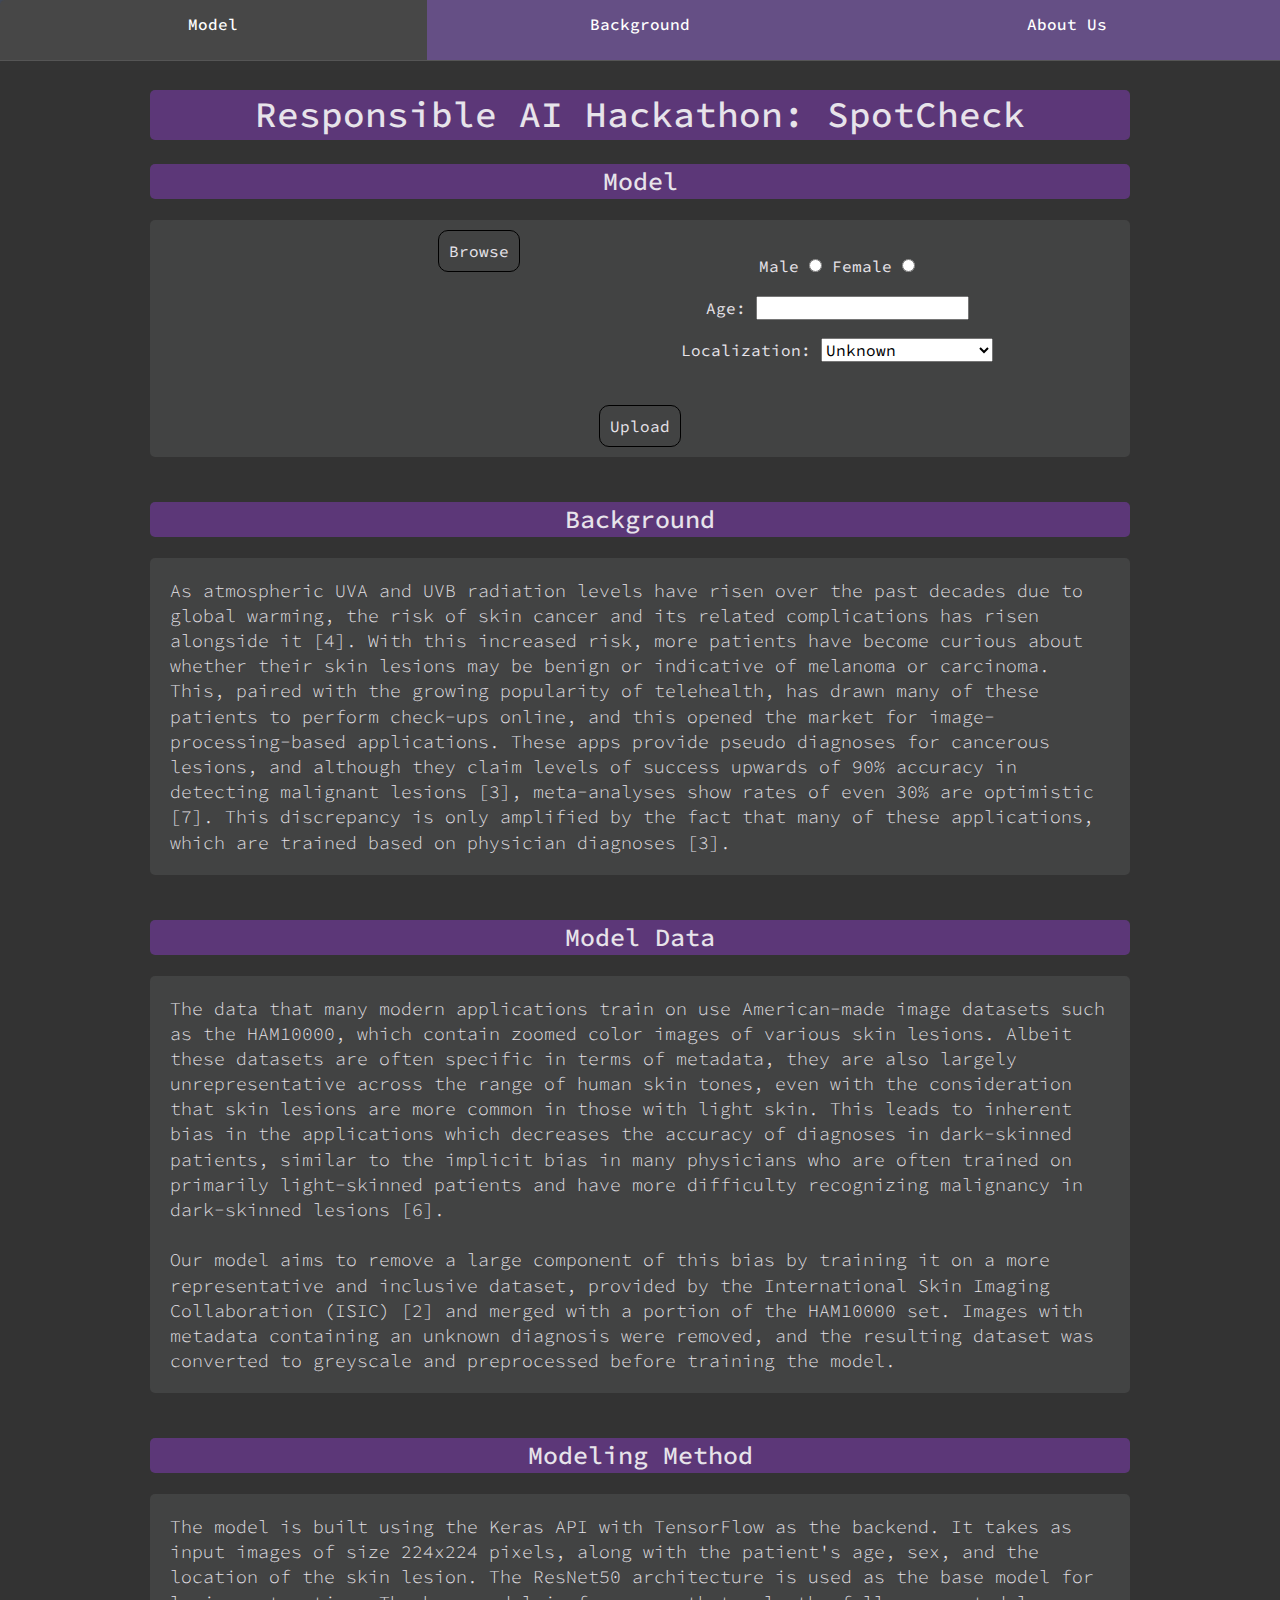
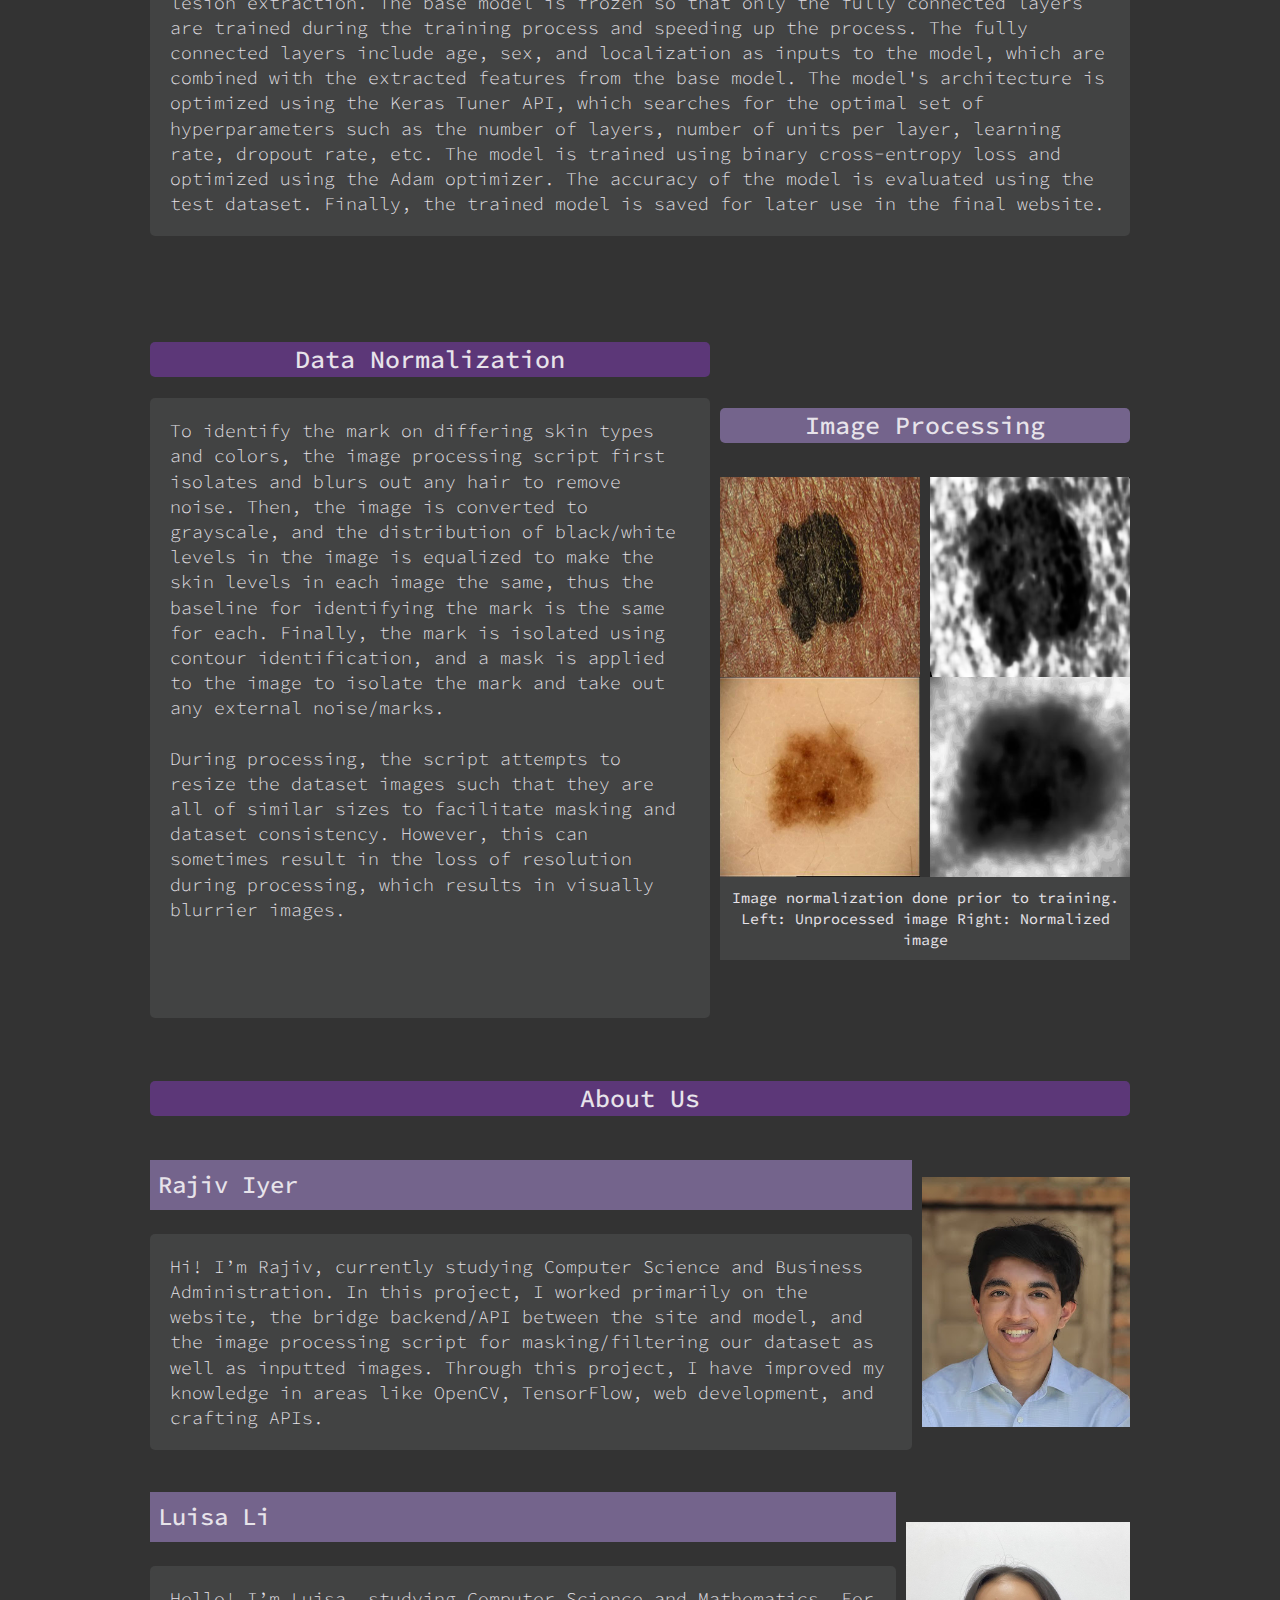
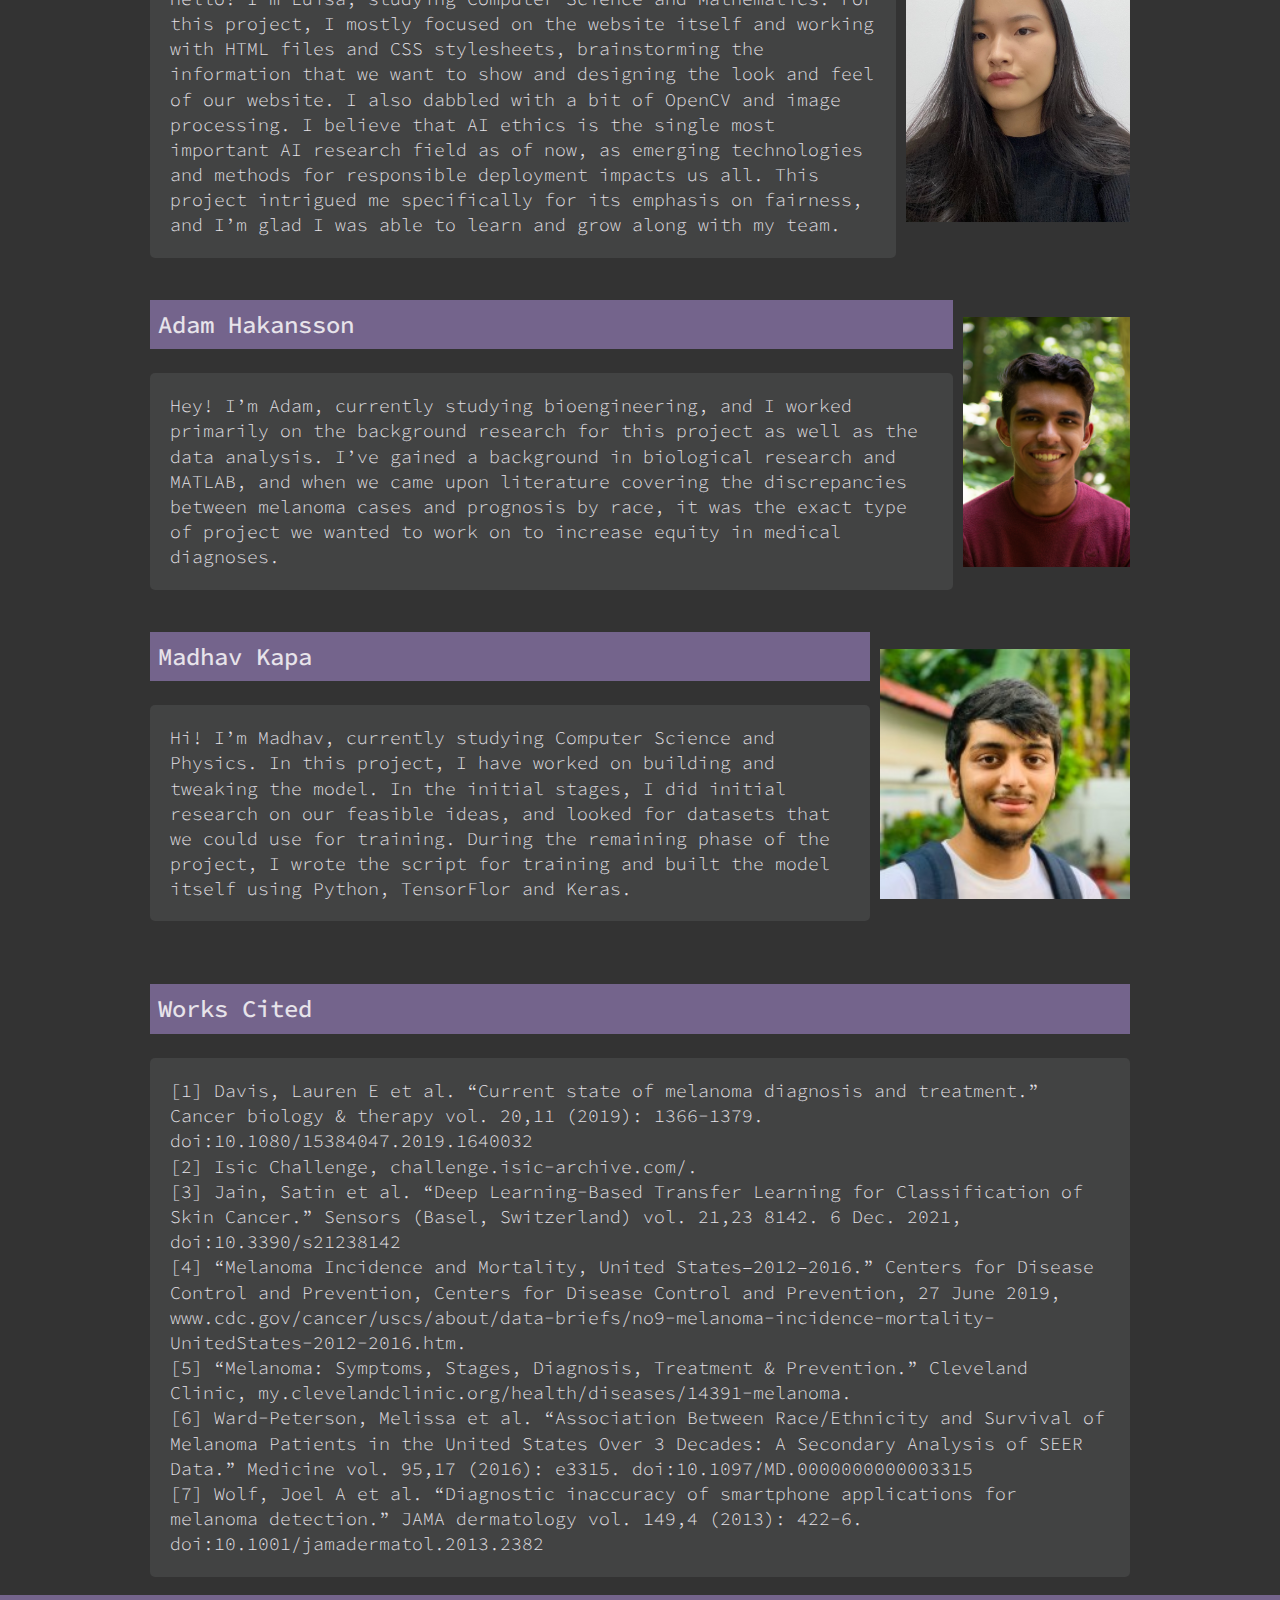
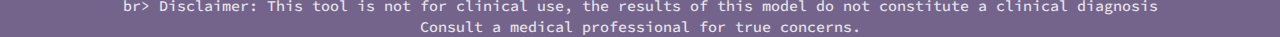
<file: AIBackend/website/index.html>
<!doctype html>
<html class="no-js" lang="">

<head>
  <meta charset="utf-8">
  <title> Responsible AI Hackathon: Spotcheck </title>
  <meta name="description" content="">
  <meta name="viewport" content="width=device-width, initial-scale=1">

  <meta property="og:title" content="">
  <meta property="og:type" content="">
  <meta property="og:url" content="">
  <meta property="og:image" content="">

  <link rel="icon" type="image/png" href="icon.png">
  <link rel="manifest" href="site.webmanifest">
  <link rel="apple-touch-icon" href="icon.png">
  <!-- Place favicon.ico in the root directory -->

  <link rel="stylesheet" href="css/normalize.css">
  <link rel="stylesheet" href="css/main.css">

  <meta name="theme-color" content="#fafafa">

</head>

<body>
  <script src="js/main.js"></script>
  <!-- The navigation bar at the top of the page -->

  <nav class="navbar">
    <ul class="nav-list">
      <li><a href="#">Model</a></li>
      <li><a href="#background-scroll">Background</a></li>
      <li><a href="#about-scroll">About Us</a></li>
    </ul>
  </nav>

  <br><br>

  <div>

    <div class="bodydiv">

    <div class="section" id="model-form">

      <h1> Responsible AI Hackathon: SpotCheck </h1>

      <h2 class="model-heading"> Model </h2>

      <!-- The panel with the model -->
      <div id="input-form">
        <form action="main.js">

          <div class="flex-container">
            <div class="image-upload">
              <label for="image_upload" id="custom_image_upload">
                Browse
              </label>
              <input accept="image/jpeg" type="file" id="image_upload" name="filename">
              <img id="user_preview" src="img/transparent-pic.png" alt="[Image Preview]">
            </div>

            <!-- The other information the user needs to upload, which is age, gender and localization-->
            <div id="gender-age">

              <!-- Gender -->
              <div id="gender">
                <label for="gender-male"> Male </label>
                <input id="male" type="radio" name="gender-choice" value="male">
                <label for="gender-female"> Female </label>
                <input id="female" type="radio" name="gender-choice" value="female">
              </div>

              <!-- Age -->
              <div id="age">
                <label for="age"> Age: </label>
                <input id="age-input" type="number" min="0" name="age-input">
              </div>
              
              <!-- Localization -->
              <div id="localization">
                <label for="localization"> Localization: </label>
                <select name="localization" id="location-select">
                  <option value="unknown">Unknown</option>
                  <option value="lower-ex">Lower Extremity</option>
                  <option value="upper-ex">Upper Extremity</option>
                  <option value="torso">Torso</option>
                  <option value="head-neck">Head/Neck</option>
                  <option value="palm-sole">Palm/Sole</option>
                  <option value="oral-genital">Oral/Genital</option>
                  <option value="hands-feet">Oral/Genital</option>
                </select>
              </div>

            </div>
          </div>

          <br>

          <label for="image_submit" id="custom_image_submit">Upload</label>
          <input id="submit" type="submit">
          <div id="result"></div>
        </form>
      </div>
    </div>

    <!-- Background -->
    <div id="background-scroll"></div>

    <div class="section" id="background">
      <h2> Background </h2>
      <p>

        As atmospheric UVA and UVB radiation levels have risen over the past decades due to global warming, the risk of skin cancer and its related complications has risen alongside it [4]. With this increased risk, more patients have become curious about whether their skin lesions may be benign or indicative of melanoma or carcinoma. This, paired with the growing popularity of telehealth, has drawn many of these patients to perform check-ups online, and this opened the market for image-processing-based applications. These apps provide pseudo diagnoses for cancerous lesions, and although they claim levels of success upwards of 90% accuracy in detecting malignant lesions [3], meta-analyses show rates of even 30% are optimistic [7]. This discrepancy is only amplified by the fact that many of these applications, which are trained based on physician diagnoses [3].

      </p>
    </div>

    <div class="section" id="background">
      <h2> Model Data </h2>
        <p>
        The data that many modern applications train on use American-made image datasets such as the HAM10000, which contain zoomed color images of various skin lesions. Albeit these datasets are often specific in terms of metadata, they are also largely unrepresentative across the range of human skin tones, even with the consideration that skin lesions are more common in those with light skin. This leads to inherent bias in the applications which decreases the accuracy of diagnoses in dark-skinned patients, similar to the implicit bias in many physicians who are often trained on primarily light-skinned patients and have more difficulty recognizing malignancy in dark-skinned lesions [6].
        <br> <br>
        Our model aims to remove a large component of this bias by training it on a more representative and inclusive dataset, provided by the International Skin Imaging Collaboration (ISIC) [2] and merged with a portion of the HAM10000 set. Images with metadata containing an unknown diagnosis were removed, and the resulting dataset was converted to greyscale and preprocessed before training the model.
        </p>
    </div>

    <div class="section" id="background">
      <h2> Modeling Method </h2>
        <p>
          The model is built using the Keras API with TensorFlow as the backend. It takes as input images of size 224x224 pixels, along with the patient's age, sex, and the location of the skin lesion.
          The ResNet50 architecture is used as the base model for lesion extraction. The base model is frozen so that only the fully connected layers are trained during the training process and speeding up the process. The fully connected layers include age, sex, and localization as inputs to the model, which are combined with the extracted features from the base model. The model's architecture is optimized using the Keras Tuner API, which searches for the optimal set of hyperparameters such as the number of layers, number of units per layer, learning rate, dropout rate, etc. The model is trained using binary cross-entropy loss and optimized using the Adam optimizer. The accuracy of the model is evaluated using the test dataset. Finally, the trained model is saved for later use in the final website.          
        </p>
    </div>

    <div class="flex-container">
      <div class="section" id="model">
        <br>
        <h2> Data Normalization </h2>
        <p>
          To identify the mark on differing skin types and colors, the image processing script first isolates and blurs out any hair to remove noise. Then, the image is converted to grayscale, and the distribution of black/white levels in the image is equalized to make the skin levels in each image the same, thus the baseline for identifying the mark is the same for each. Finally, the mark is isolated using contour identification, and a mask is applied to the image to isolate the mark and take out any external noise/marks.
          <br> <br>
          During processing, the script attempts to resize the dataset images such that they are all of similar sizes to facilitate masking and dataset consistency. However, this can sometimes result in the loss of resolution during processing, which results in visually blurrier images.
          <br> <br>
          <br> <br>
        </p>
      </div>
      <div class="section">
        <h4> Image Processing </h4>
        <div class="flex-container" id="image-row1" >
          <img src="img/darkskintest.png" height="200" width="200">
          <img src="img/darkskintestchanged.png" height="200" width="200">
        </div>
        <div class="flex-container" id="image-row2">
          <img src="img/lightskintest.jpg" height="200" width="200">
          <img src="img/lightskinchanged.jpg" height="200" width="200">
        </div>
          <article> 
            Image normalization done prior to training.
            <br>
            Left: Unprocessed image
            Right: Normalized image
          </article>
      </div>
      
    </div>

    <div id="about-scroll"></div>

    <div class="section" id="about">
      <h2> About Us </h2>

      <div class="flex-container" id="rajiv-intro">
        <div>
          <h3> Rajiv Iyer </h3>
          <p>
            Hi! I’m Rajiv, currently studying Computer Science and Business Administration. In this project, I worked primarily on the website, the bridge backend/API between the site and model, and the image processing script for masking/filtering our dataset as well as inputted images. Through this project, I have improved my knowledge in areas like OpenCV, TensorFlow, web development, and crafting APIs.
          </p>
        </div>
        <img id="rajiv-photo" src="img/rajiv.jpeg" height="250" width="210">
      </div>

      <div class="flex-container" id="luisa-intro">
        <div>
          <h3> Luisa Li </h3>
          <p>
            Hello! I’m Luisa, studying Computer Science and Mathematics. For this project, I mostly focused on the website itself and working with HTML files and CSS stylesheets, brainstorming the information that we want to show and designing the look and feel of our website. I also dabbled with a bit of OpenCV and image processing. I believe that AI ethics is the single most important AI research field as of now, as emerging technologies and methods for responsible deployment impacts us all. This project intrigued me specifically for its emphasis on fairness, and I’m glad I was able to learn and grow along with my team. 
          </p>
        </div>
        <img id="luisa-photo" src="img/luisa.jpeg" height="300" width="250">
      </div>

      <div class="flex-container" id="adam-intro">
        <div>
          <h3> Adam Hakansson </h3>
          <p>
            Hey! I’m Adam, currently studying bioengineering, and I worked primarily on the background research for this project as well as the data analysis. I’ve gained a background in biological research and MATLAB, and when we came upon literature covering the discrepancies between melanoma cases and prognosis by race, it was the exact type of project we wanted to work on to increase equity in medical diagnoses.
          </p>
        </div>
        <img id="adam-photo" src="img/adam.png" height="250" width="200">
      </div>

      <div class="flex-container" id="mad-intro">
        <div>
          <h3> Madhav Kapa </h3>
          <p>
            Hi! I’m Madhav, currently studying Computer Science and Physics. In this project, I have worked on building and tweaking the model. In the initial stages, I did initial research on our feasible ideas, and looked for datasets that we could use for training. During the remaining phase of the project, I wrote the script for training and built the model itself using Python, TensorFlor and Keras. 
          </p>
        </div>
        <img id="mad-photo" src="img/mad.png" height="250" width="250">
      </div>
      
    </div>

    <div class="section">
      <h3> Works Cited </h3>
      <p>
        [1] Davis, Lauren E et al. “Current state of melanoma diagnosis and treatment.” Cancer biology & therapy vol. 20,11 (2019): 1366-1379. doi:10.1080/15384047.2019.1640032
        <br>
        [2] Isic Challenge, challenge.isic-archive.com/.
        <br>
        [3] Jain, Satin et al. “Deep Learning-Based Transfer Learning for Classification of Skin Cancer.” Sensors (Basel, Switzerland) vol. 21,23 8142. 6 Dec. 2021, doi:10.3390/s21238142
        <br>
        [4] “Melanoma Incidence and Mortality, United States–2012–2016.” Centers for Disease Control and Prevention, Centers for Disease Control and Prevention, 27 June 2019, www.cdc.gov/cancer/uscs/about/data-briefs/no9-melanoma-incidence-mortality-UnitedStates-2012-2016.htm.
        <br>
        [5] “Melanoma: Symptoms, Stages, Diagnosis, Treatment & Prevention.” Cleveland Clinic, my.clevelandclinic.org/health/diseases/14391-melanoma.
        <br>
        [6] Ward-Peterson, Melissa et al. “Association Between Race/Ethnicity and Survival of Melanoma Patients in the United States Over 3 Decades: A Secondary Analysis of SEER Data.” Medicine vol. 95,17 (2016): e3315. doi:10.1097/MD.0000000000003315
        <br>
        [7] Wolf, Joel A et al. “Diagnostic inaccuracy of smartphone applications for melanoma detection.” JAMA dermatology vol. 149,4 (2013): 422-6. doi:10.1001/jamadermatol.2013.2382
      </p>
    </div>

    <script src="js/vendor/modernizr-3.11.2.min.js"></script>
    <script src="js/plugins.js"></script>
    <script src="js/main.js"></script>

    <!-- Google Analytics: change UA-XXXXX-Y to be your site's ID. -->
    <script>
      window.ga = function () { ga.q.push(arguments) }; ga.q = []; ga.l = +new Date;
      ga('create', 'UA-XXXXX-Y', 'auto'); ga('set', 'anonymizeIp', true); ga('set', 'transport', 'beacon'); ga('send', 'pageview')
    </script>
    <script src="https://www.google-analytics.com/analytics.js" async></script>
</body>

</div>

<footer>
  <!-- Legal disclaimer-->
  <div>
    </div>br>
    <label for="disclaimer">
      Disclaimer: This tool is not for clinical use, the results of this model do not constitute a clinical diagnosis
      <br>
      Consult a medical professional for true concerns.
    </label>
  </div>
</footer>

</html>
</file>
<file: AIBackend/website/css/main.css>
/*! HTML5 Boilerplate v8.0.0 | MIT License | https://html5boilerplate.com/ */

/* main.css 2.1.0 | MIT License | https://github.com/h5bp/main.css#readme */
/*
 * What follows is the result of much research on cross-browser styling.
 * Credit left inline and big thanks to Nicolas Gallagher, Jonathan Neal,
 * Kroc Camen, and the H5BP dev community and team.
 */

/* ==========================================================================
   Base styles: opinionated defaults
   ========================================================================== */

   @import url('https://fonts.googleapis.com/css2?family=Rajdhani:wght@300;500&display=swap');
   @import url('https://fonts.googleapis.com/css2?family=Rajdhani:wght@300;500&family=Source+Code+Pro:wght@300;500&display=swap');
   
   html {
     color: #222;
     font-size: 1em;
     line-height: 1.4;
     display: table;
     margin: auto;
     background-color: #2c3443;
   }
   
   /*
    * Remove text-shadow in selection highlight:
    * https://twitter.com/miketaylr/status/12228805301
    *
    * Vendor-prefixed and regular ::selection selectors cannot be combined:
    * https://stackoverflow.com/a/16982510/7133471
    *
    * Customize the background color to match your design.
    */
   
   ::-moz-selection {
     background: #b3d4fc;
     text-shadow: none;
   }
   
   ::selection {
     background: #b3d4fc;
     text-shadow: none;
   }
   
   /*
    * A better looking default horizontal rule
    */
   
   hr {
     display: block;
     height: 1px;
     border: 0;
     border-top: 1px solid #ccc;
     margin: 1em 0;
     padding: 0;
   }
   
   /*
    * Remove the gap between audio, canvas, iframes,
    * images, videos and the bottom of their containers:
    * https://github.com/h5bp/html5-boilerplate/issues/440
    */
   
   audio,
   canvas,
   iframe,
   img,
   svg,
   video {
     vertical-align: middle;
   }
   
   /*
    * Remove default fieldset styles.
    */
   
   fieldset {
     border: 0;
     margin: 0;
     padding: 0;
   }
   
   /*
    * Allow only vertical resizing of textareas.
    */
   
   textarea {
     resize: vertical;
   }
   
   /* ==========================================================================
      Author's custom styles
      ========================================================================== */
   
   /* ==========================================================================
      Helper classes
      ========================================================================== */
   
   /*
    * Hide visually and from screen readers
    */
   
   .hidden,
   [hidden] {
     display: none !important;
   }
   
   /*
    * Hide only visually, but have it available for screen readers:
    * https://snook.ca/archives/html_and_css/hiding-content-for-accessibility
    *
    * 1. For long content, line feeds are not interpreted as spaces and small width
    *    causes content to wrap 1 word per line:
    *    https://medium.com/@jessebeach/beware-smushed-off-screen-accessible-text-5952a4c2cbfe
    */
   
   .sr-only {
     border: 0;
     clip: rect(0, 0, 0, 0);
     height: 1px;
     margin: -1px;
     overflow: hidden;
     padding: 0;
     position: absolute;
     white-space: nowrap;
     width: 1px;
     /* 1 */
   }
   
   /*
    * Extends the .sr-only class to allow the element
    * to be focusable when navigated to via the keyboard:
    * https://www.drupal.org/node/897638
    */
   
   .sr-only.focusable:active,
   .sr-only.focusable:focus {
     clip: auto;
     height: auto;
     margin: 0;
     overflow: visible;
     position: static;
     white-space: inherit;
     width: auto;
   }
   
   /*
    * Hide visually and from screen readers, but maintain layout
    */
   
   .invisible {
     visibility: hidden;
   }
   
   /*
    * Clearfix: contain floats
    *
    * For modern browsers
    * 1. The space content is one way to avoid an Opera bug when the
    *    `contenteditable` attribute is included anywhere else in the document.
    *    Otherwise it causes space to appear at the top and bottom of elements
    *    that receive the `clearfix` class.
    * 2. The use of `table` rather than `block` is only necessary if using
    *    `:before` to contain the top-margins of child elements.
    */
   
   .clearfix::before,
   .clearfix::after {
     content: " ";
     display: table;
   }
   
   .clearfix::after {
     clear: both;
   }
   
   /* ==========================================================================
      EXAMPLE Media Queries for Responsive Design.
      These examples override the primary ('mobile first') styles.
      Modify as content requires.
      ========================================================================== */
   
   @media only screen and (min-width: 35em) {
     /* Style adjustments for viewports that meet the condition */
   }
   
   @media print,
   (-webkit-min-device-pixel-ratio: 1.25),
   (min-resolution: 1.25dppx),
   (min-resolution: 120dpi) {
     /* Style adjustments for high resolution devices */
   }
   
   /* ==========================================================================
      Print styles.
      Inlined to avoid the additional HTTP request:
      https://www.phpied.com/delay-loading-your-print-css/
      ========================================================================== */
   
   @media print {
   
     *,
     *::before,
     *::after {
       background: #fff !important;
       color: #000 !important;
       /* Black prints faster */
       box-shadow: none !important;
       text-shadow: none !important;
     }
   
     a,
     a:visited {
       text-decoration: underline;
     }
   
     a[href]::after {
       content: " (" attr(href) ")";
     }
   
     abbr[title]::after {
       content: " (" attr(title) ")";
     }
   
     /*
      * Don't show links that are fragment identifiers,
      * or use the `javascript:` pseudo protocol
      */
     a[href^="#"]::after,
     a[href^="javascript:"]::after {
       content: "";
     }
   
     pre {
       white-space: pre-wrap !important;
     }
   
     pre,
     blockquote {
       border: 1px solid #999;
       page-break-inside: avoid;
     }
   
     /*
      * Printing Tables:
      * https://web.archive.org/web/20180815150934/http://css-discuss.incutio.com/wiki/Printing_Tables
      */
     thead {
       display: table-header-group;
     }
   
     tr,
     img {
       page-break-inside: avoid;
     }
   
     p,
     h2,
     h3 {
       orphans: 3;
       widows: 3;
     }
   
     h2,
     h3 {
       page-break-after: avoid;
     }
   }
   
   /*
     * WEBSITE FORMATTING:
     */
   
   body {
     background-color: #333333;
     display: table-cell;
     vertical-align: middle;
     border-radius: 5px;
   }
   
   h1 {
     text-align: center;
     font-family: 'Source Code Pro', monospace;
     font-weight: 500;
     color: rgb(231, 227, 234);
     font-size: 36px;
     background-color: #5c3778;
     border-radius: 5px;
   }
   
   h2 {
     text-align: center;
     font-family: 'Source Code Pro', monospace;
     font-weight: 500;
     color: rgb(231, 227, 234);
     font-size: 25px;
     background-color: #5c3778;
     border-radius: 5px;
   }
   
   h3 {
     font-family: 'Source Code Pro', monospace;
     font-weight: 500;
     color: rgb(231, 227, 234);
     font-size: 24px;
     background-color: #74648c;
     padding: 8px;
   }
   
   h4 {
     text-align: center;
     font-family: 'Source Code Pro', monospace;
     font-weight: 500;
     color: rgb(231, 227, 234);
     font-size: 25px;
     background-color: #74648c;
     border-radius: 5px;
   }
   
   p {
     padding: 20px;
     font-family: 'Source Code Pro', monospace;
     font-weight: 300;
     color: rgb(231, 227, 234);
     font-size: 18px;
     background-color: #424343;
     border-radius: 5px;
   }
   
   article {
     font-size: 15px;
     font-family: 'Source Code Pro', monospace;
     color: rgb(231, 227, 234);
     background-color: #424343;
     text-align: center;
     padding: 10px;
   }
   
   aside {
     width: 30%;
     padding-left: 0.5rem;
     margin-left: 0.5rem;
     float: right;
     box-shadow: inset 5px 0 5px -5px #29627e;
     font-style: italic;
   }
   
   aside > p {
     margin: 0.5rem;
   }
   
   .flex-container {
     display: flex;
     flex-direction: row;
     padding: auto;
     gap: 10px;
     align-items: center;
     justify-content: center;
   }
   
   .bodydiv {
     margin-left: 150px;
     margin-right: 150px;
   }
   
   .nav-list {
     position: relative;
     width: 100%;
     float: left;
     margin: 0 0 1em 0;
     padding: 0;
     background-color: ECAF4E;
     border-bottom: 1px solid #555;
   }
   
   .nav-list ul {
     list-style: none;
     width: 100%;
     margin: 0 auto;
     padding: 0;
   }
   
   .nav-list li {
     background-color: #654f85;
     float: left;
     height: 60px;
     width: 33.3333%;
     text-align: center;
     list-style-type: none;
     transition-property: background-color;
     transition-duration: 0.2s;
   }
   
   .nav-list li:hover {
     background-color: rgba(255, 255, 255, 0.1);
     color: black;
   }
   
   .nav-list li a {
     display: block;
     padding: 8px 15px;
     text-decoration: none;
     font-family: 'Source Code Pro', monospace;
     font-weight: 500;
     color: white;
     margin-top: 5px;
   }
   
   .section {
     margin-top: 5vh;
   }
   
   #input-form {
     font-family: 'Source Code Pro', monospace;
     background-color: #424343;
     padding: 20px;
     text-align: center;
     border-radius: 5px;
     color: rgb(231, 227, 234);
     gap: 30px;
     vertical-align: middle;
   }
   
   #age {
     margin-top: 2vh;
   }
   
   #localization {
     margin-top: 2vh;
   }
   
   input[type="file"] {
     display: none;
   }
   
   input[type="submit"] {
     display: none;
   }
   
   #custom_image_upload {
     width: 100%;
     background-color: transparent;
     border-radius: 10px;
     border: 1px solid black;
     padding: 10px;
     cursor: pointer;
   }
   
   #user_preview {
     margin-top: 10px;
     display: block;
     max-width: 30vw;
     width: 50%;
     border-radius: 10px;
     margin-top: 20px;
     margin-right: auto;
     margin-left: auto;
   }
   
   #gender-age {
     margin-top: 10px;
     margin-bottom: 25px;
     align-content: stretch;
   }
   
   #custom_image_submit {
     width: 100%;
     background-color: transparent;
     border-radius: 10px;
     border: 1px solid black;
     padding: 10px;
     cursor: pointer;
   }
   
   footer {
     color: rgb(231, 227, 234);
     font-family: 'Source Code Pro', monospace;
     font-weight: 500;
     font-size: 15px;
     text-align: center;
     background-color: #74648c;
   }
</file>
